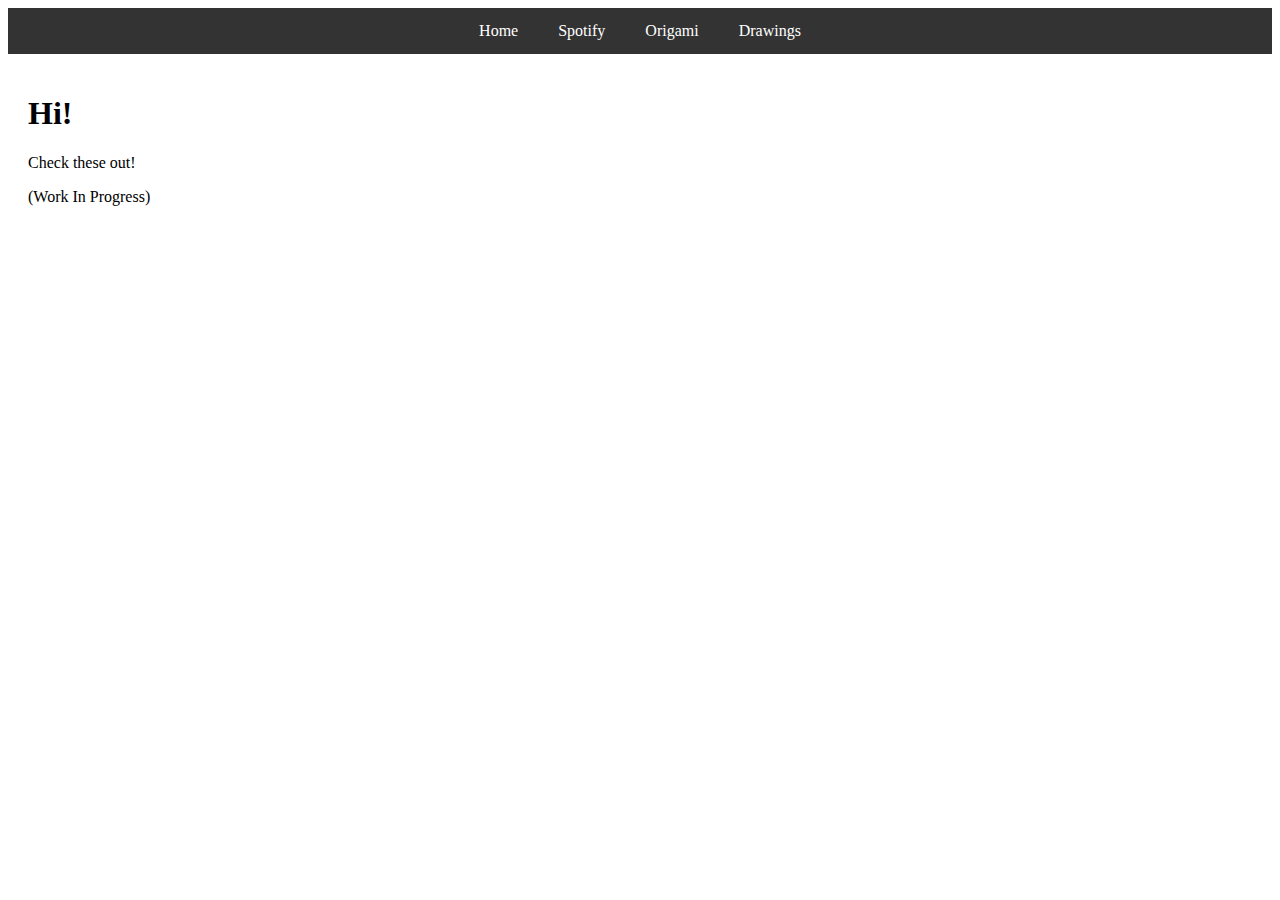
<file: index.html>
<!DOCTYPE html>
<html lang="en">
<head>
    <meta charset="UTF-8">
    <meta name="viewport" content="width=device-width, initial-scale=1.0">
    <title>jandy3 - Spotify & Origami & Drawings</title>
    <link rel="stylesheet" href="style.css">
</head>
<body>
    <!-- Navigation -->
    <nav>
        <ul class="navbar">
            <li><a href="index.html">Home</a></li>
            <li><a href="spotify.html">Spotify</a></li>
            <li><a href="origami.html">Origami</a></li>
            <li><a href="drawings.html">Drawings</a></li>
        </ul>
    </nav>

    <!-- Home Section -->
    <section class="content">
        <h1>Hi!</h1>
        <p>Check these out!</p>
        <p>(Work In Progress)</p>
    </section>


</body>
</html>
</file>
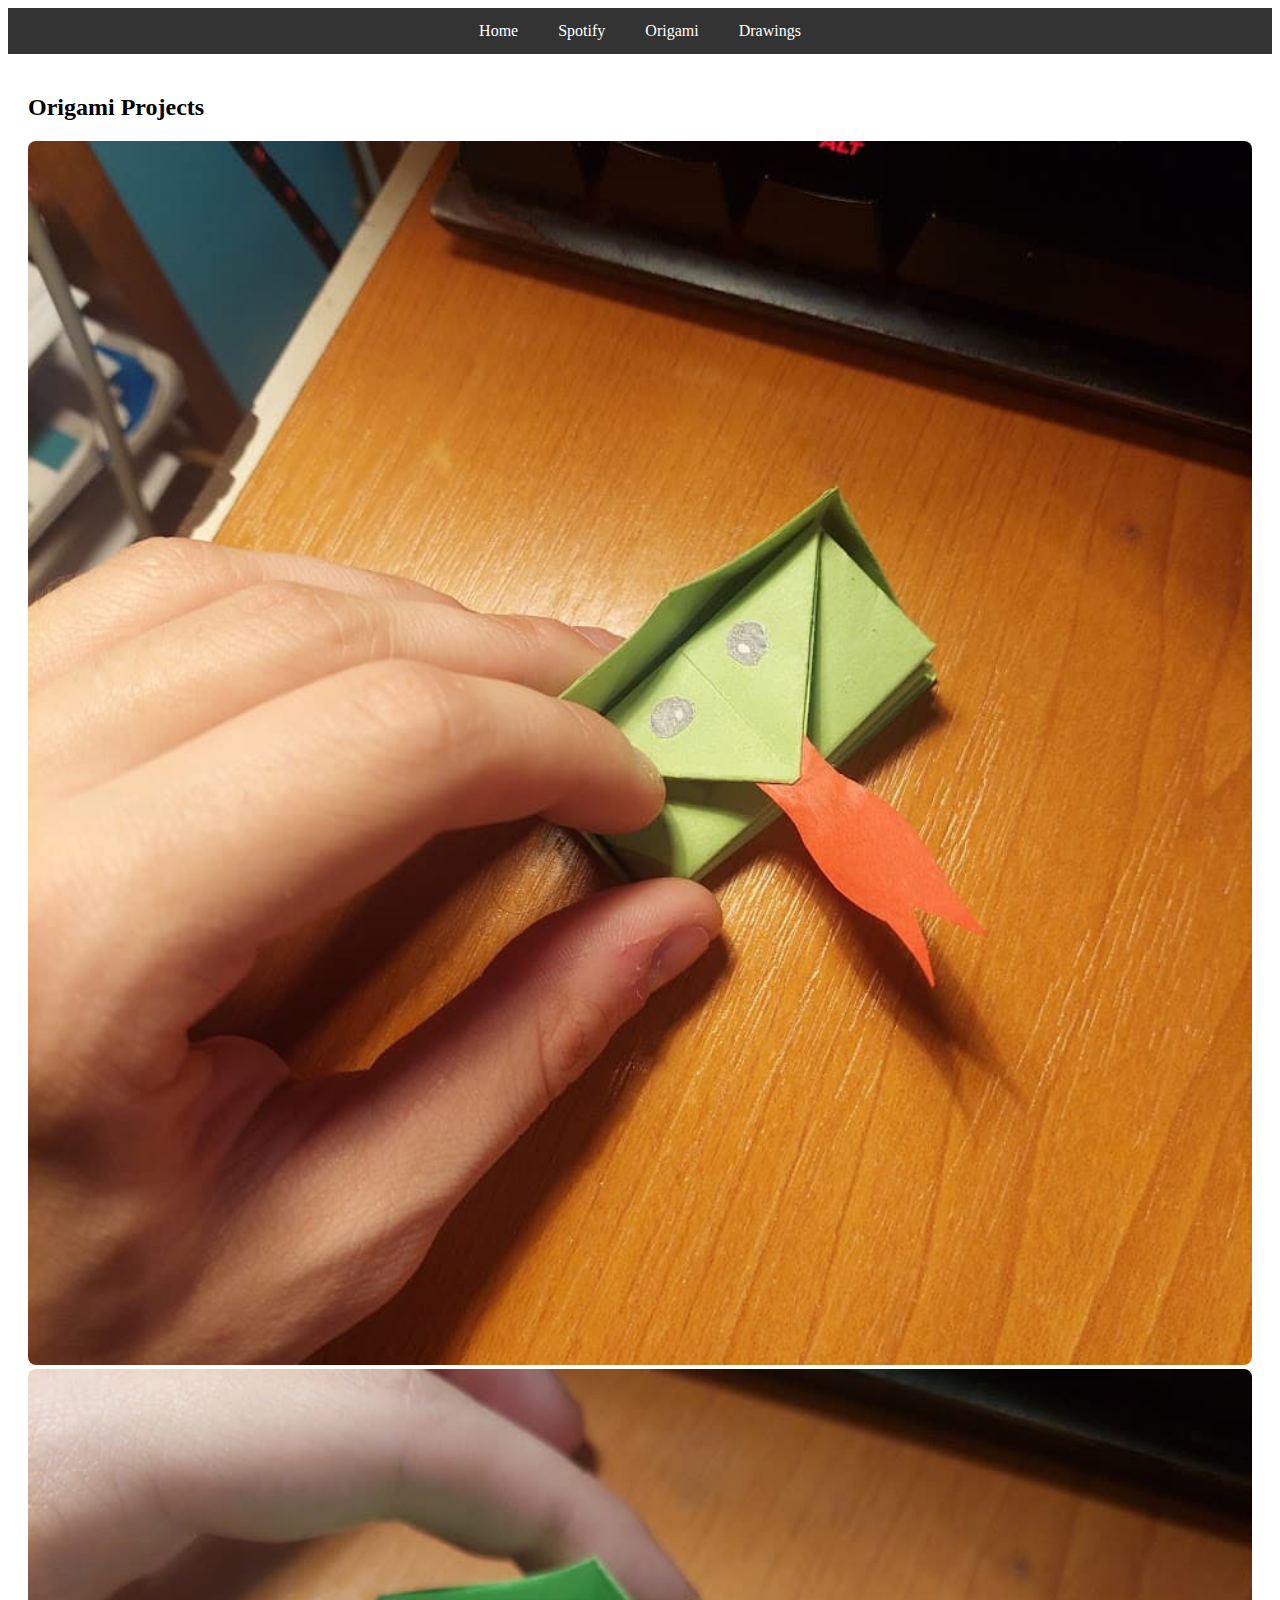
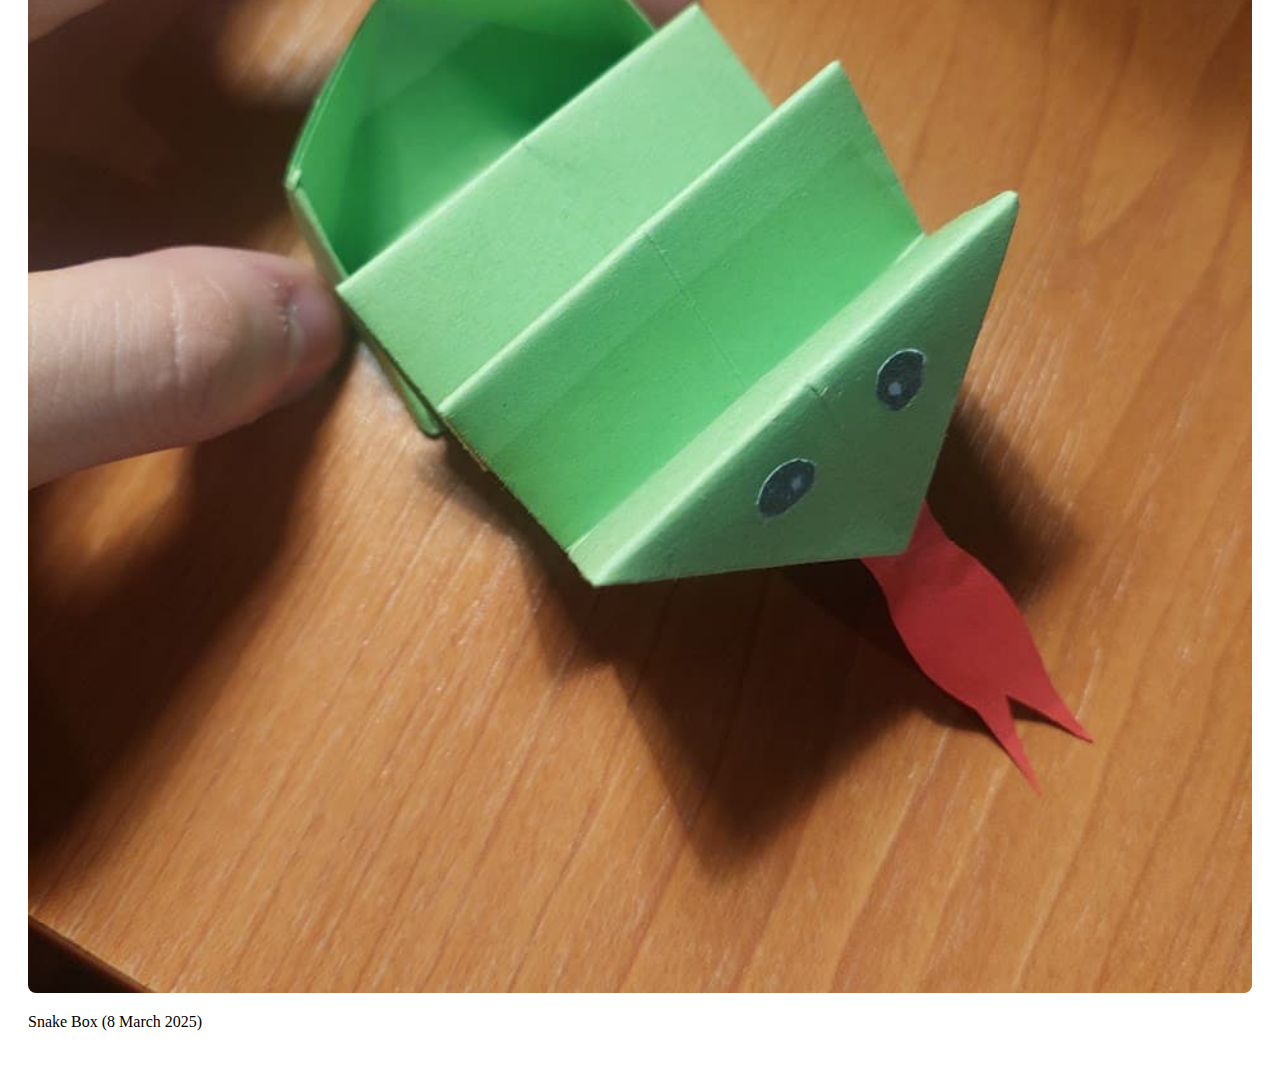
<file: origami.html>
<!DOCTYPE html>
<html lang="en">
<head>
    <meta charset="UTF-8">
    <meta name="viewport" content="width=device-width, initial-scale=1.0">
    <title>Your Website</title>
    <link rel="stylesheet" href="style.css">
</head>
<body>
<!-- Navigation Menu -->
<nav>
    <ul class="navbar">
        <li><a href="index.html">Home</a></li>
        <li><a href="spotify.html">Spotify</a></li>
        <li><a href="origami.html">Origami</a></li>
        <li><a href="drawings.html">Drawings</a></li>
    </ul>
</nav>

<!-- Page-Specific Content Goes Here -->
<div class="content">
    <section id="origami">
        <h2>Origami Projects</h2>
        <div class="gallery">
            <div class="gallery-item">
                <img src="images/snake_1.jpg" alt="Snake Box 1 Origami">
                <img src="images/snake_2.jpg" alt="Snake Box 2 Origami">
                <p>Snake Box (8 March 2025)</p>
            </div>
            <!-- Add origami images here -->
        </div>
    </section>
</div>
</body>
</html>
</file>
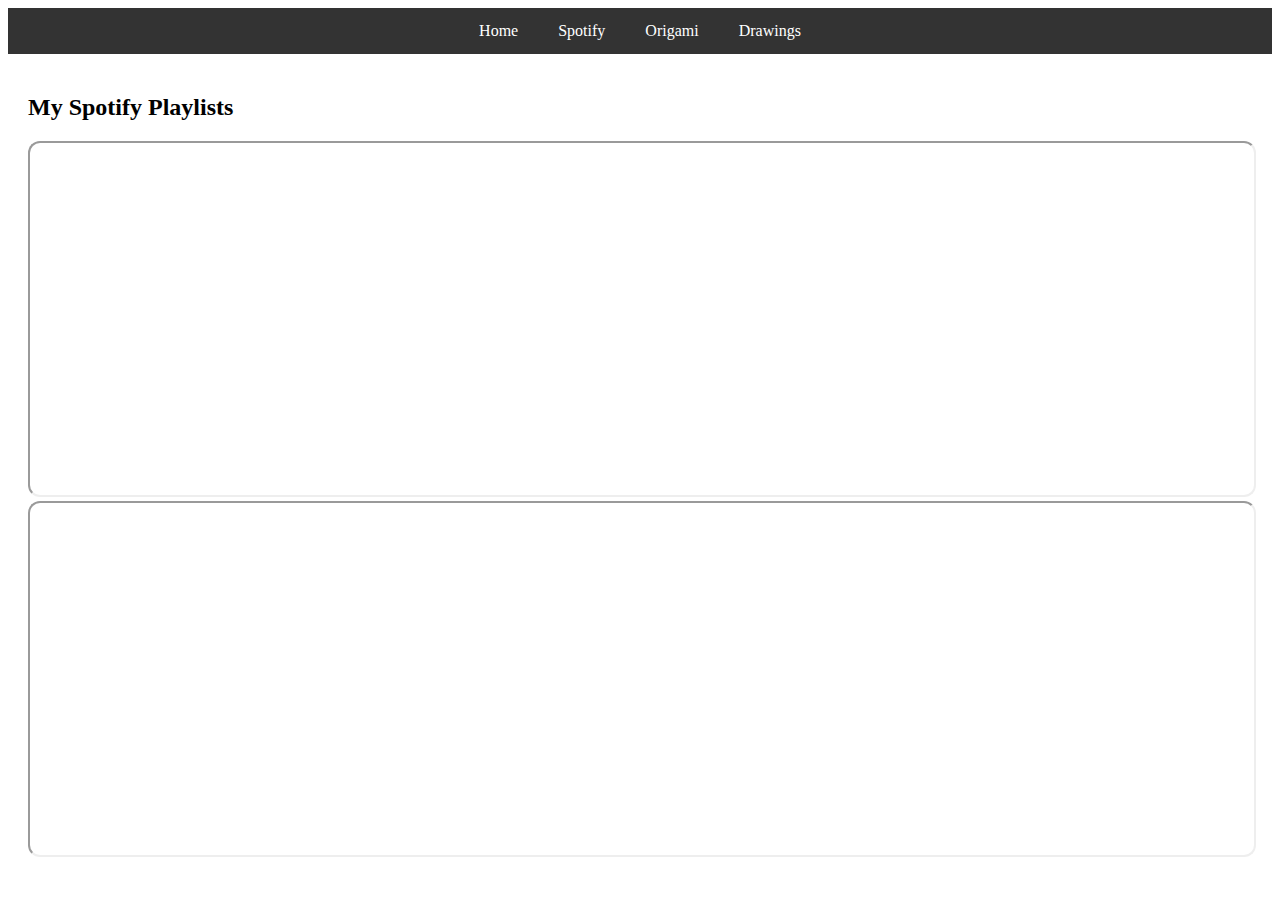
<file: spotify.html>
<!DOCTYPE html>
<html lang="en">
<head>
    <meta charset="UTF-8">
    <meta name="viewport" content="width=device-width, initial-scale=1.0">
    <title>Your Website</title>
    <link rel="stylesheet" href="style.css">
</head>
<body>
<!-- Navigation Menu -->
<nav>
    <ul class="navbar">
        <li><a href="index.html">Home</a></li>
        <li><a href="spotify.html">Spotify</a></li>
        <li><a href="origami.html">Origami</a></li>
        <li><a href="drawings.html">Drawings</a></li>
    </ul>
</nav>

<!-- Page-Specific Content Goes Here -->
<div class="content">
    <section id="playlists">
        <h2>My Spotify Playlists</h2>
        <iframe style="border-radius:12px"
                src="https://open.spotify.com/embed/playlist/79VO4W3KijRx2Ja59lc3PR?utm_source=generator"
                width="100%"
                height="352"
                allowfullscreen=""
                allow="autoplay; clipboard-write; encrypted-media; fullscreen; picture-in-picture"
                loading="lazy">
        </iframe>
        <iframe style="border-radius:12px"
                src="https://open.spotify.com/embed/playlist/01CbyGmVcRHfIQt8wU5Xwc?utm_source=generator"
                width="100%"
                height="352"
                allowfullscreen=""
                allow="autoplay; clipboard-write; encrypted-media; fullscreen; picture-in-picture"
                loading="lazy">
        </iframe>
        <!-- Paste Spotify embed code here -->
    </section>
</div>
</body>
</html>
</file>
<file: style.css>
/* Navigation Styling */
.navbar {
    list-style: none;
    padding: 0;
    background-color: #333;
    overflow: hidden;
    margin: 0;
    display: flex;
    justify-content: center;
}

.navbar li {
    margin: 0;
}

.navbar a {
    display: block;
    color: white;
    text-align: center;
    padding: 14px 20px;
    text-decoration: none;
}

.navbar a:hover {
    background-color: #555;
}

/* Active Tab Styling */
.navbar a.active {
    background-color: #4CAF50;
}

/* Content Styling */
.content {
    padding: 20px;
}

/* Responsive Gallery */
.gallery {
    display: grid;
    grid-template-columns: repeat(auto-fit, minmax(250px, 1fr));
    gap: 20px;
}

.gallery img {
    width: 100%;
    height: auto;
    border-radius: 8px;
}
</file>
